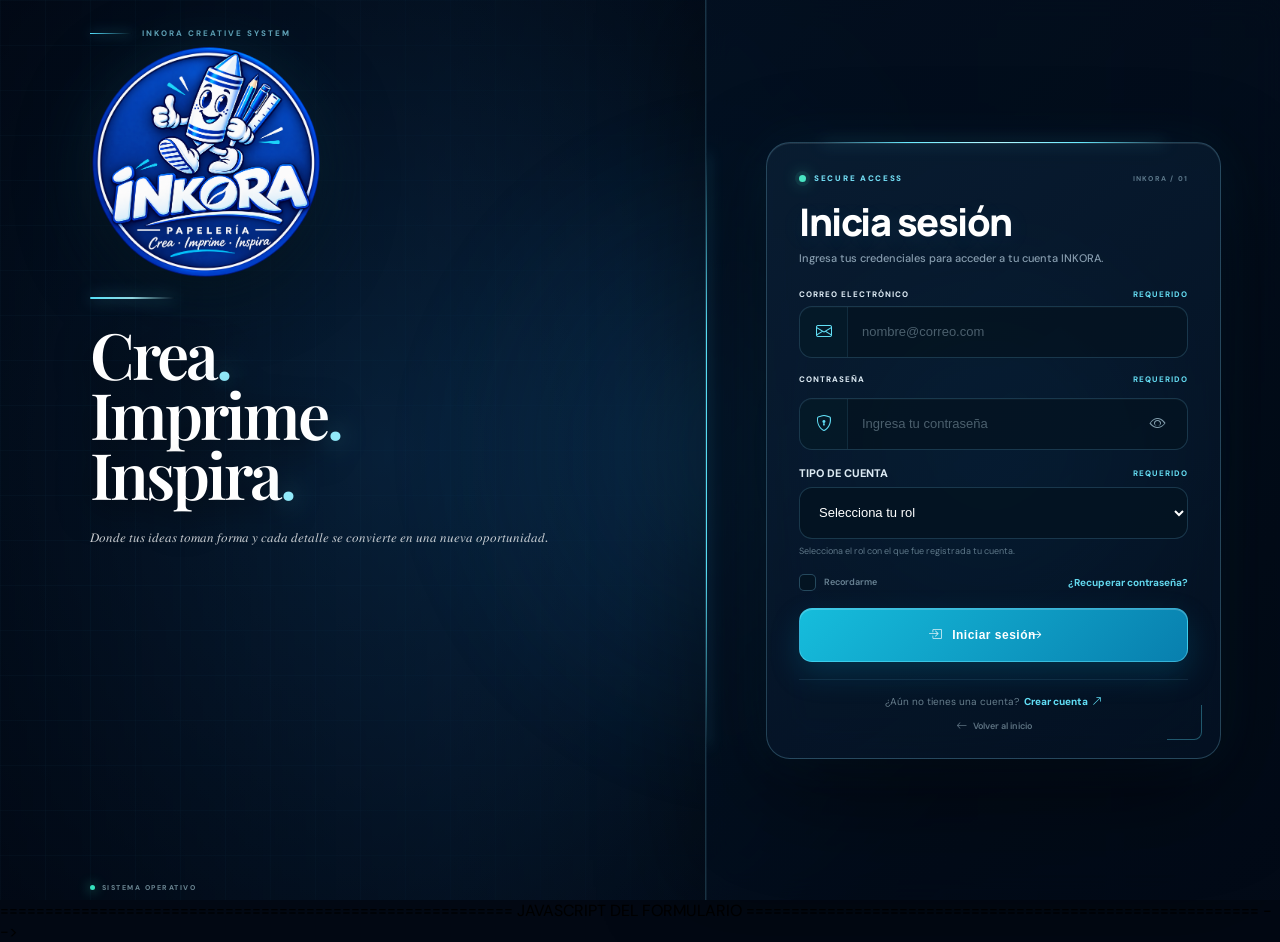
<file: Vistas/Account/Login.html>
<!DOCTYPE html>

<html lang="es">

<head>

    <meta charset="utf-8" />

    <meta name="viewport" content="width=device-width, initial-scale=1.0" />

    <title>INKORA | Iniciar sesión</title>

    <link rel="stylesheet" href="https://cdn.jsdelivr.net/npm/bootstrap-icons@1.11.3/font/bootstrap-icons.min.css" />

    <link rel="stylesheet" href="../../Assets/css/login.css" />



    <style>
        .login-card {

            width: 100%;
            max-width: 455px;

            padding: 30px 32px 25px;

            border-radius: 24px;

        }



        .login-header {

            margin-bottom: 22px;

        }

        .login-header h1 {

            margin-top: 6px;

            font-size: 38px;

            font-weight: 900;

            letter-spacing: -1.5px;

        }

        .login-header p {

            margin-top: 8px;

            line-height: 1.55;

        }




        .login-success {

            display: flex;

            align-items: center;

            gap: 10px;

            margin-bottom: 18px;

            padding: 12px 14px;

            border-radius: 12px;

            background: rgba(34, 197, 94, .10);

            border: 1px solid rgba(34, 197, 94, .25);

            color: #bbf7d0;

            font-size: 12px;

        }




        .login-error {

            margin-bottom: 18px;

            padding: 12px 14px;

            border-radius: 12px;

            background: rgba(239, 68, 68, .10);

            border: 1px solid rgba(239, 68, 68, .25);

            color: #fecaca;

            font-size: 12px;

        }

        .login-error ul {

            margin: 0;

            padding-left: 18px;

        }




        .form-group {

            margin-bottom: 16px;

        }


        .form-group>label,
        .password-label-row label {

            display: flex;

            justify-content: space-between;

            align-items: center;

            width: 100%;

            margin-bottom: 7px;

            color: #dceaf3;

            font-size: 11px;

            font-weight: 800;

            letter-spacing: .3px;

        }


        .form-group>label span,
        .password-label-row label span {

            color: #63d9ef;

            font-size: 8px;

            font-weight: 800;

            letter-spacing: 1px;

        }




        .input-wrapper {

            position: relative;

            width: 100%;

            height: 52px;

            display: flex;

            align-items: center;

            overflow: hidden;

            border: 1px solid rgba(125, 211, 252, .19);

            border-radius: 13px;

            background: rgba(4, 20, 34, .82);

            transition: all .25s ease;

        }


        .input-wrapper:hover {

            border-color: rgba(125, 211, 252, .35);

        }


        .input-wrapper:focus-within {

            border-color: #31d8f5;

            box-shadow:
                0 0 0 3px rgba(49, 216, 245, .08),
                0 0 25px rgba(49, 216, 245, .07);

        }




        .input-icon-box {

            width: 48px;

            min-width: 48px;

            height: 100%;

            display: flex;

            align-items: center;

            justify-content: center;

            color: #62dff6;

            font-size: 16px;

            border-right: 1px solid rgba(125, 211, 252, .10);

            background: rgba(34, 211, 238, .025);

        }




        .input-content {

            flex: 1;

            height: 100%;

            display: flex;

            align-items: center;

        }


        .inkora-input {

            width: 100%;

            height: 100%;

            border: 0;

            outline: none;

            padding: 0 14px;

            background: transparent;

            color: #ffffff;

            font-family: "Inter", sans-serif;

            font-size: 13px;

            font-weight: 500;

        }


        .inkora-input::placeholder {

            color: rgba(174, 199, 211, .42);

        }




        .password-button {

            width: 48px;

            height: 100%;

            display: flex;

            align-items: center;

            justify-content: center;

            border: 0;

            background: transparent;

            color: #7f9baa;

            cursor: pointer;

            transition: .2s;

        }


        .password-button:hover {

            color: #61e1f7;

        }


        .password-button i {

            font-size: 16px;

        }



        .field-error {

            display: block;

            margin-top: 5px;

            color: #ff8e9f;

            font-size: 9px;

            font-weight: 600;

        }




        .role-box {

            margin-top: 4px;

            margin-bottom: 16px;

        }


        .role-box>label {

            display: flex;

            align-items: center;

            justify-content: space-between;

            margin-bottom: 7px;

            color: #dceaf3;

            font-size: 11px;

            font-weight: 800;

        }


        .role-box>label span:last-child {

            color: #63d9ef;

            font-size: 8px;

            letter-spacing: 1px;

        }


        .role-select {

            width: 100%;

            height: 52px;

            padding: 0 15px;

            border: 1px solid rgba(125, 211, 252, .19);

            border-radius: 13px;

            outline: none;

            background: rgba(4, 20, 34, .88);

            color: #ffffff;

            font-family: "Inter", sans-serif;

            font-size: 13px;

            font-weight: 500;

            cursor: pointer;

            transition: .25s;

        }


        .role-select:hover {

            border-color: rgba(125, 211, 252, .35);

        }


        .role-select:focus {

            border-color: #31d8f5;

            box-shadow: 0 0 0 3px rgba(49, 216, 245, .08);

        }


        .role-select option {

            background: #071b2d;

            color: white;

        }


        .role-help {

            display: block;

            margin-top: 6px;

            color: rgba(154, 184, 198, .60);

            font-size: 9px;

            line-height: 1.4;

        }



        .login-options {

            display: flex;

            align-items: center;

            justify-content: space-between;

            gap: 10px;

            margin-top: 2px;

            margin-bottom: 17px;

        }


        .remember-option {

            display: flex;

            align-items: center;

            gap: 8px;

            cursor: pointer;

            color: #a9beca;

            font-size: 10px;

            user-select: none;

        }


        .remember-checkbox {

            position: absolute;

            opacity: 0;

            pointer-events: none;

        }


        .custom-check {

            width: 17px;

            height: 17px;

            min-width: 17px;

            display: flex;

            align-items: center;

            justify-content: center;

            border: 1px solid rgba(125, 211, 252, .28);

            border-radius: 5px;

            background: rgba(4, 20, 34, .85);

            transition: .2s;

        }


        .custom-check i {

            display: none;

            color: #06141f;

            font-size: 11px;

            font-weight: 900;

        }


        .remember-checkbox:checked+.custom-check {

            border-color: #45dff8;

            background: #45dff8;

            box-shadow: 0 0 12px rgba(69, 223, 248, .20);

        }


        .remember-checkbox:checked+.custom-check i {

            display: block;

        }


        .remember-text {

            white-space: nowrap;

        }




        .forgot-password {

            color: #63d9ef;

            text-decoration: none;

            font-size: 10px;

            font-weight: 700;

            transition: .2s;

        }


        .forgot-password:hover {

            color: #ffffff;

            text-decoration: none;

        }




        .login-submit {

            position: relative;

            width: 100%;

            height: 54px;

            display: flex;

            align-items: center;

            justify-content: center;

            gap: 10px;

            overflow: hidden;

            border: 1px solid rgba(108, 229, 255, .45);

            border-radius: 13px;

            background:
                linear-gradient(135deg,
                    #16bddc,
                    #087fae);

            color: #ffffff;

            font-family: "Inter", sans-serif;

            font-size: 12px;

            font-weight: 900;

            letter-spacing: .5px;

            cursor: pointer;

            box-shadow:
                0 12px 30px rgba(0, 145, 190, .22),
                inset 0 1px 0 rgba(255, 255, 255, .20);

            transition: all .25s ease;

        }


        .login-submit::before {

            content: "";

            position: absolute;

            inset: 0;

            background:
                linear-gradient(100deg,
                    transparent 20%,
                    rgba(255, 255, 255, .16) 50%,
                    transparent 80%);

            transform: translateX(-100%);

            transition: .55s;

        }


        .login-submit:hover {

            transform: translateY(-2px);

            border-color: rgba(150, 240, 255, .75);

            box-shadow:
                0 16px 35px rgba(0, 145, 190, .32),
                0 0 25px rgba(49, 216, 245, .12);

        }


        .login-submit:hover::before {

            transform: translateX(100%);

        }


        .login-submit:active {

            transform: translateY(0);

        }


        .button-icon,
        .button-text,
        .button-arrow {

            position: relative;

            z-index: 2;

        }


        .button-icon {

            display: flex;

            align-items: center;

            justify-content: center;

            font-size: 14px;

        }


        .button-arrow {

            display: flex;

            align-items: center;

            justify-content: center;

            font-size: 13px;

        }




        .register-link {

            display: flex;

            align-items: center;

            justify-content: center;

            flex-wrap: wrap;

            gap: 5px;

            margin-top: 17px;

            padding-top: 15px;

            border-top: 1px solid rgba(125, 211, 252, .10);

            color: rgba(166, 193, 205, .62);

            font-size: 10px;

        }


        .register-link a {

            display: inline-flex;

            align-items: center;

            gap: 4px;

            color: #62dff6;

            text-decoration: none;

            font-weight: 800;

            transition: .2s;

        }


        .register-link a:hover {

            color: #ffffff;

        }




        .back-home {

            display: flex;

            align-items: center;

            justify-content: center;

            gap: 6px;

            margin-top: 11px;

            color: rgba(166, 193, 205, .55);

            text-decoration: none;

            font-size: 9px;

            font-weight: 600;

            transition: .2s;

        }


        .back-home:hover {

            color: #62dff6;

        }


        .back-home i {

            font-size: 11px;

        }



        .login-footer {

            margin-top: 13px;

            padding-top: 11px;

            border-top: 1px solid rgba(125, 211, 252, .07);

        }




        @media (max-width: 650px) {

            .login-card {

                max-width: 100%;

                padding: 26px 20px 22px;

            }

            .login-header h1 {

                font-size: 32px;

            }

        }


        @media (max-width: 430px) {

            .login-card {

                padding: 23px 17px 20px;

                border-radius: 20px;

            }

            .login-header h1 {

                font-size: 29px;

            }

            .input-wrapper,
            .role-select {

                height: 49px;

            }

            .login-submit {

                height: 51px;

            }

            .login-options {

                align-items: flex-start;

                flex-direction: column;

            }

        }
    </style>

</head>


<body>




    <div class="login-background">

        <video class="login-video" autoplay muted loop playsinline>

            <source src="../../Assets/videos/inkora.mp4" type="video/mp4" />

        </video>

    </div>


    <div class="login-overlay"></div>




    <main class="login-page">




        <section class="brand-panel">


            <div class="technical-label">

                <span class="technical-line"></span>

                <span>
                    INKORA CREATIVE SYSTEM
                </span>

            </div>


            <div class="brand-logo">

                <img src="../../Assets/img/logo-inkora.png" alt="Papelería INKORA" />

            </div>


            <div class="brand-line"></div>


            <div class="brand-content">

                <h2>

                    Crea<span>.</span><br />

                    Imprime<span>.</span><br />

                    Inspira<span>.</span>

                </h2>


                <p>

                    𝐷𝑜𝑛𝑑𝑒 𝑡𝑢𝑠 𝑖𝑑𝑒𝑎𝑠 𝑡𝑜𝑚𝑎𝑛 𝑓𝑜𝑟𝑚𝑎 𝑦 𝑐𝑎𝑑𝑎 𝑑𝑒𝑡𝑎𝑙𝑙𝑒
                    𝑠𝑒 𝑐𝑜𝑛𝑣𝑖𝑒𝑟𝑡𝑒 𝑒𝑛 𝑢𝑛𝑎 𝑛𝑢𝑒𝑣𝑎 𝑜𝑝𝑜𝑟𝑡𝑢𝑛𝑖𝑑𝑎𝑑.

                </p>

            </div>


            <div class="brand-status">

                <span class="status-light"></span>

                SISTEMA OPERATIVO

            </div>


        </section>




        <section class="login-form-area">


            <div class="login-card">




                <div class="access-header">

                    <div class="access-code">

                        <span class="access-dot"></span>

                        SECURE ACCESS

                    </div>

                    <span class="access-version">
                        INKORA / 01
                    </span>

                </div>


                <div class="login-header">


                    <h1>
                        Inicia sesión
                    </h1>

                    <p>
                        Ingresa tus credenciales para acceder
                        a tu cuenta INKORA.
                    </p>

                </div>

                <form id="loginForm" action="#" method="post" onsubmit="return false;">



                    <div class="form-group">


                        <label for="Correo">

                            <span style="color:#dceaf3;">
                                Correo electrónico
                            </span>

                            <span>
                                REQUERIDO
                            </span>

                        </label>


                        <div class="input-wrapper">


                            <div class="input-icon-box">

                                <i class="bi bi-envelope"></i>

                            </div>


                            <div class="input-content">

                                <input id="Correo" name="Correo" class="inkora-input" type="email" autocomplete="email"
                                    placeholder="nombre@correo.com" />

                            </div>


                        </div>


                    </div>




                    <div class="form-group">


                        <div class="password-label-row">


                            <label for="loginPassword">

                                <span style="color:#dceaf3;">
                                    Contraseña
                                </span>

                                <span>
                                    REQUERIDO
                                </span>

                            </label>


                        </div>


                        <div class="input-wrapper">


                            <div class="input-icon-box">

                                <i class="bi bi-shield-lock"></i>

                            </div>


                            <div class="input-content">

                                <input name="Contrasena" class="inkora-input" type="password" id="loginPassword"
                                    autocomplete="current-password" placeholder="Ingresa tu contraseña" />

                            </div>


                            <button type="button" id="togglePassword" class="password-button"
                                aria-label="Mostrar contraseña">

                                <i class="bi bi-eye" id="passwordIcon"></i>

                            </button>


                        </div>


                    </div>




                    <div class="role-box">


                        <label for="roleSelect">

                            <span>
                                TIPO DE CUENTA
                            </span>

                            <span>
                                REQUERIDO
                            </span>

                        </label>


                        <select id="roleSelect" name="IdRol" class="role-select">


                            <option value="">
                                Selecciona tu rol
                            </option>


                            <option value="1">
                                Administrador
                            </option>

                            <option value="2">
                                Proveedor
                            </option>

                            <option value="3">
                                Vendedor
                            </option>

                            <option value="4">
                                Usuario
                            </option>


                        </select>


                        <span id="roleHelp" class="role-help">

                            Selecciona el rol con el que fue registrada tu cuenta.

                        </span>


                    </div>




                    <div class="login-options">


                        <label class="remember-option">


                            <input type="checkbox" name="Recordarme" class="remember-checkbox" />


                            <span class="custom-check">

                                <i class="bi bi-check"></i>

                            </span>


                            <span class="remember-text">

                                Recordarme

                            </span>


                        </label>


                        <a href="#" class="forgot-password">

                            ¿Recuperar contraseña?

                        </a>


                    </div>




                    <button type="submit" class="login-submit">


                        <span class="button-icon">

                            <i class="bi bi-box-arrow-in-right"></i>

                        </span>


                        <span class="button-text">

                            Iniciar sesión

                        </span>


                        <span class="button-arrow">

                            <i class="bi bi-arrow-right"></i>

                        </span>


                    </button>


                </form>




                <div class="register-link">


                    <span>

                        ¿Aún no tienes una cuenta?

                    </span>


                    <a href="#">

                        Crear cuenta

                        <i class="bi bi-arrow-up-right"></i>

                    </a>


                </div>




                <a href="#" class="back-home">

                    <i class="bi bi-arrow-left"></i>

                    Volver al inicio

                </a>





        </section>


    </main>


    =========================================================
    JAVASCRIPT DEL FORMULARIO
    ========================================================= -->

    <script>


        /* =====================================================
           MOSTRAR / OCULTAR CONTRASEÑA
           ===================================================== */

        const password =
            document.getElementById("loginPassword");


        const toggle =
            document.getElementById("togglePassword");


        const icon =
            document.getElementById("passwordIcon");


        if (toggle && password && icon) {


            toggle.addEventListener("click", function () {


                if (password.type === "password") {


                    password.type = "text";


                    icon.classList.remove("bi-eye");

                    icon.classList.add("bi-eye-slash");


                    toggle.setAttribute(
                        "aria-label",
                        "Ocultar contraseña"
                    );


                }

                else {


                    password.type = "password";


                    icon.classList.remove("bi-eye-slash");

                    icon.classList.add("bi-eye");


                    toggle.setAttribute(
                        "aria-label",
                        "Mostrar contraseña"
                    );


                }


            });

        }




        const roleSelect =
            document.getElementById("roleSelect");


        const roleHelp =
            document.getElementById("roleHelp");


        if (roleSelect && roleHelp) {


            roleSelect.addEventListener(
                "change",
                function () {


                    const selected =
                        roleSelect.options[
                        roleSelect.selectedIndex
                        ];


                    const role =
                        selected
                            ? selected.text.trim().toLowerCase()
                            : "";


                    if (role === "proveedor") {


                        roleHelp.textContent =
                            "Accederás al dashboard correspondiente a tu proveedor.";


                    }

                    else if (role === "administrador") {


                        roleHelp.textContent =
                            "Accederás al panel administrativo de INKORA.";


                    }

                    else if (role === "vendedor") {


                        roleHelp.textContent =
                            "Accederás al área de gestión de ventas.";


                    }

                    else if (
                        role === "usuario" ||
                        role === "cliente"
                    ) {


                        roleHelp.textContent =
                            "Accederás al área principal de INKORA.";


                    }

                    else {


                        roleHelp.textContent =
                            "Selecciona el rol con el que fue registrada tu cuenta.";

                    }


                }
            );

        }


    </script>


</body>

</html>
</file>
<file: Assets/css/login.css>
﻿
@import url('https://fonts.googleapis.com/css2?family=DM+Sans:wght@400;500;600;700&family=Manrope:wght@400;500;600;700;800&family=Playfair+Display:wght@500;600;700&display=swap');
/*importacion de fuentes de google fonts*/
* {
    margin: 0;
    padding: 0;
    box-sizing: border-box;
}

html,
body {
    width: 100%;
    height: 100%;
}

body {
    overflow: hidden;
    font-family: "DM Sans", Arial, sans-serif;
    background: #020813;
}


.login-background {  /*fondo principal */
    position: fixed; 
    inset: 0; /*coloca elemento en todas las direcciones*/
    z-index: 0; /*coloca el elemento detras de todos los elementos*/
    overflow: hidden; /*oculta el contenido que se desborda del elemento*/
    background: radial-gradient( circle at 30% 50%, #0a3155, #020813 65% ); 
}

.login-video { /*video de fondo*/
    position: absolute;
    inset: 0;
    width: 100%;
    height: 100%;
    object-fit: cover; /*el video se ajusta al tamaño del contenedor*/
    object-position: center;
    filter: brightness(.48) contrast(1.12) saturate(1.18) blur(.15px); /*aplica filtros al video como brillo, contraste, saturación y desenfoque*/
    transform: scale(1.025); /*escala el video ligeramente para cubrir todo el contenedor*/
}



.login-overlay { /*crear capas transparentes, luces y detalles decorativos.*/
    position: fixed;
    inset: 0;
    z-index: 1;
    pointer-events: none; /*evita que el elemento reciba eventos del mouse*/
    background: linear-gradient( 90deg, rgba(1,8,20,.72) 0%, rgba(2,14,31,.43) 35%, rgba(1,8,20,.20) 63%, rgba(1,8,20,.48) 100% ); /*aplica un degradado lineal de izquierda a derecha con diferentes niveles de opacidad*/
    backdrop-filter: saturate(.92);
}

.login-page::before { /*efecto de luz ambiental en el lado derecho de la pantalla*/
    content: ""; 
    position: fixed;
    z-index: 2;
    width: 700px;
    height: 700px;
    right: 170px;
    top: 50%;
    transform: translateY(-50%);
    border-radius: 50%;
    background: radial-gradient( circle, rgba(31,157,224,.17) 0%, rgba(18,111,181,.09) 32%, transparent 70% );
    filter: blur(30px);
    pointer-events: none;
    animation: ambientLight 7s ease-in-out infinite; /*aplica una animación de luz ambiental que cambia la opacidad y el tamaño del elemento de forma cíclica*/
}

@keyframes ambientLight { /*define la animación de luz ambiental*/

    0%, 100% { /*inicio y fin de la animación*/
        opacity: .65; 
        transform: translateY(-50%) scale(1); /*el elemento se mantiene en su posición original y tamaño*/
    }

    50% { /*mitad de la animación*/
        opacity: 1;
        transform: translateY(-50%) scale(1.12);
    }
}

.login-page::after {
    content: "";
    position: fixed;
    inset: 0;
    z-index: 2;
    pointer-events: none;
    opacity: .075;
    background-image: linear-gradient( rgba(104,213,255,.4) 1px, transparent 1px ), linear-gradient( 90deg, rgba(104,213,255,.4) 1px, transparent 1px );
    background-size: 45px 45px;
    mask-image: linear-gradient( 90deg, black 0%, transparent 75% );
}

.login-page {
    position: relative;
    z-index: 3;
    width: 100%;
    height: 100vh;
    display: grid;
    grid-template-columns: minmax(0, 1fr) 575px;
}

.brand-panel {
    position: relative;
    height: 100vh;
    padding: 28px clamp(55px, 7vw, 110px) 30px;
    color: white;
    overflow: hidden;
}

.technical-label {
    display: flex;
    align-items: center;
    gap: 10px;
    color: rgba(137,225,248,.75);
    font-size: 8px;
    font-weight: 800;
    letter-spacing: 2px;
    text-transform: uppercase;
}

.technical-line {
    width: 42px;
    height: 1px;
    background: linear-gradient( 90deg, #55e2ff, transparent );
    box-shadow: 0 0 12px rgba(72,219,255,.8);
}


/* =========================================================
   LOGO
   ========================================================= */

.brand-logo {
    position: relative;
    z-index: 5;
    width: 335px;
    max-width: 45%;
    margin-top: 4px;
}

    .brand-logo img {
        display: block;
        width: 100%;
        filter: drop-shadow( 0 15px 35px rgba(0,0,0,.65) ) drop-shadow( 0 0 20px rgba(31,159,226,.16) );
    }


/* =========================================================
   LINEA
   ========================================================= */

.brand-line {
    width: 85px;
    height: 2px;
    margin-top: 18px;
    margin-bottom: 25px;
    border-radius: 50px;
    background: linear-gradient( 90deg, #57e8ff, #a8f5ff, transparent );
    box-shadow: 0 0 15px rgba(83,225,255,.65);
}


/* =========================================================
   TITULO IZQUIERDO
   ========================================================= */

.brand-content {
    position: relative;
    z-index: 5;
    max-width: 610px;
}

    .brand-content h2 {
        font-family: "Playfair Display", Georgia, serif;
        font-size: clamp(55px, 5vw, 82px);
        line-height: .94;
        font-weight: 600;
        letter-spacing: -3px;
        color: white;
        text-shadow: 0 8px 35px rgba(0,0,0,.65);
    }

        .brand-content h2 span {
            color: #91eafa;
            text-shadow: 0 0 25px rgba(91,225,255,.55);
        }

    .brand-content p {
        max-width: 570px;
        margin-top: 23px;
        color: rgba(255,255,255,.78);
        font-size: 13px;
        line-height: 1.75;
        font-weight: 500;
    }


/* =========================================================
   CARDS INFERIORES
   ========================================================= */

.brand-features {
    position: absolute;
    left: clamp(55px, 7vw, 110px);
    right: 35px;
    bottom: 27px;
    display: flex;
    gap: 12px;
    z-index: 8;
}

.feature-card {
    flex: 1;
    min-height: 69px;
    display: flex;
    align-items: center;
    gap: 11px;
    padding: 10px 13px;
    border: 1px solid rgba(137,221,244,.18);
    border-radius: 14px;
    background: rgba(2,20,39,.43);
    backdrop-filter: blur(16px);
    -webkit-backdrop-filter: blur(16px);
    box-shadow: inset 0 1px rgba(255,255,255,.05), 0 15px 40px rgba(0,0,0,.25);
}

.feature-icon {
    width: 40px;
    height: 40px;
    flex: 0 0 40px;
    display: flex;
    align-items: center;
    justify-content: center;
    border: 1px solid rgba(89,220,250,.32);
    border-radius: 10px;
    color: #82e7fb;
    background: rgba(44,164,210,.09);
    box-shadow: inset 0 0 15px rgba(75,215,247,.05);
}

.feature-text {
    display: flex;
    flex-direction: column;
    gap: 3px;
}

    .feature-text strong {
        color: white;
        font-size: 12px;
        font-weight: 800;
    }

    .feature-text span {
        color: rgba(255,255,255,.46);
        font-size: 8px;
        font-weight: 600;
    }


/* =========================================================
   STATUS
   ========================================================= */

.brand-status {
    position: absolute;
    left: clamp(55px, 7vw, 110px);
    bottom: 8px;
    display: flex;
    align-items: center;
    gap: 7px;
    color: rgba(191,232,242,.55);
    font-size: 7px;
    font-weight: 800;
    letter-spacing: 1.5px;
}

.status-light {
    width: 5px;
    height: 5px;
    border-radius: 50%;
    background: #36e2bd;
    box-shadow: 0 0 12px rgba(54,226,189,.9);
}


/* =========================================================
   PANEL LOGIN
   ========================================================= */

.login-form-area {
    position: relative;
    z-index: 10;
    height: 100vh;
    display: flex;
    align-items: center;
    justify-content: center;
    padding: 35px 45px;
    overflow: hidden;
    background: linear-gradient( 135deg, rgba(3,17,34,.79), rgba(3,12,26,.63) );
    border-left: 1px solid rgba(126,220,248,.18);
    box-shadow: -25px 0 80px rgba(0,0,0,.28), inset 1px 0 rgba(128,225,250,.08);
    backdrop-filter: blur(14px);
    -webkit-backdrop-filter: blur(14px);
}


    /* =========================================================
   LUZ EN EL PANEL
   ========================================================= */

    .login-form-area::before {
        content: "";
        position: absolute;
        width: 480px;
        height: 480px;
        top: 50%;
        left: 50%;
        transform: translate(-50%, -50%);
        border-radius: 50%;
        background: radial-gradient( circle, rgba(18,160,230,.14), transparent 67% );
        filter: blur(20px);
        pointer-events: none;
        animation: panelGlow 5s ease-in-out infinite;
    }

@keyframes panelGlow {

    0%, 100% {
        opacity: .6;
    }

    50% {
        opacity: 1;
    }
}


/* =========================================================
   LINEA LUMINOSA LATERAL
   ========================================================= */

.login-form-area::after {
    content: "";
    position: absolute;
    left: 0;
    top: 17%;
    width: 1px;
    height: 66%;
    background: linear-gradient( transparent, #5ae8ff 30%, #5ae8ff 70%, transparent );
    box-shadow: 0 0 14px rgba(83,225,255,.8);
}


/* =========================================================
   TARJETA PRINCIPAL
   ========================================================= */

.login-card {
    position: relative;
    z-index: 5;
    width: 100%;
    max-width: 440px;
    padding: 30px 30px 25px;
    border: 1px solid rgba(133,211,239,.25);
    border-radius: 27px;
    background: linear-gradient( 145deg, rgba(10,31,52,.84), rgba(4,19,36,.72) );
    backdrop-filter: blur(26px) saturate(135%);
    -webkit-backdrop-filter: blur(26px) saturate(135%);
    box-shadow: 0 35px 100px rgba(0,0,0,.48), 0 0 55px rgba(22,153,212,.09), inset 0 1px rgba(255,255,255,.09);
    animation: loginCardIn .8s cubic-bezier(.2,.75,.2,1) both;
}

@keyframes loginCardIn {

    from {
        opacity: 0;
        transform: translateY(25px) scale(.97);
    }

    to {
        opacity: 1;
        transform: translateY(0) scale(1);
    }
}


/* =========================================================
   BORDE LUMINOSO SUPERIOR
   ========================================================= */

.login-card::before {
    content: "";
    position: absolute;
    top: -1px;
    left: 12%;
    width: 76%;
    height: 1px;
    background: linear-gradient( 90deg, transparent, #67eaff, #b4f7ff, #67eaff, transparent );
    box-shadow: 0 0 15px rgba(90,225,255,.75);
}


/* =========================================================
   ESQUINAS DECORATIVAS
   ========================================================= */

.login-card::after {
    content: "";
    position: absolute;
    right: 18px;
    bottom: 18px;
    width: 34px;
    height: 34px;
    border-right: 1px solid rgba(90,224,251,.35);
    border-bottom: 1px solid rgba(90,224,251,.35);
    border-radius: 0 0 8px 0;
    pointer-events: none;
}


/* =========================================================
   ACCESS HEADER
   ========================================================= */

.access-header {
    display: flex;
    align-items: center;
    justify-content: space-between;
    margin-bottom: 19px;
}

.access-code {
    display: flex;
    align-items: center;
    gap: 8px;
    color: #71dbf1;
    font-size: 8px;
    font-weight: 900;
    letter-spacing: 1.7px;
}

.access-dot {
    width: 7px;
    height: 7px;
    border-radius: 50%;
    background: #49e5c3;
    box-shadow: 0 0 0 4px rgba(73,229,195,.08), 0 0 15px rgba(73,229,195,.75);
    animation: statusPulse 2.3s ease-in-out infinite;
}

@keyframes statusPulse { 

    0%, 100% {
        opacity: 1;
        transform: scale(1);
    }

    50% {
        opacity: .5;
        transform: scale(.75);
    }
}

.access-version {
    color: rgba(159,194,213,.56);
    font-size: 7px;
    font-weight: 800;
    letter-spacing: 1.2px;
}


/* =========================================================
   TITULO
   ========================================================= */

.login-header h1 {
    color: #ffffff;
    font-family: "Manrope", sans-serif;
    font-size: 40px;
    line-height: 1.05;
    font-weight: 800;
    letter-spacing: -2px;
    text-shadow: 0 4px 25px rgba(85,209,244,.10);
}

.login-header p {
    max-width: 390px;
    margin-top: 11px;
    color: rgba(184,208,224,.72);
    font-size: 11px;
    line-height: 1.7;
    font-weight: 500;
}


/* =========================================================
   LINEA
   ========================================================= */

.header-line {
    position: relative;
    width: 100%;
    height: 1px;
    margin: 19px 0 20px;
    background: rgba(147,192,211,.12);
}

    .header-line span {
        position: absolute;
        left: 0;
        top: -1px;
        width: 70px;
        height: 2px;
        background: linear-gradient( 90deg, #58e7ff, transparent );
        box-shadow: 0 0 14px rgba(88,231,255,.8);
    }


/* =========================================================
   FORM GROUP
   ========================================================= */

.form-group {
    margin-bottom: 16px;
}

    .form-group > label,
    .password-label-row label {
        display: flex;
        align-items: center;
        justify-content: space-between;
        margin-bottom: 7px;
        color: #d4e6f1;
        font-size: 9px;
        font-weight: 900;
        letter-spacing: .8px;
        text-transform: uppercase;
    }

        .form-group > label span,
        .password-label-row label span {
            color: rgba(134,170,190,.56);
            font-size: 7px;
            letter-spacing: 1px;
        }


/* =========================================================
   PASSWORD ROW
   ========================================================= */

.password-label-row {
    display: flex;
    align-items: center;
    justify-content: space-between;
    margin-bottom: 7px;
}

    .password-label-row label {
        margin-bottom: 0;
    }

.forgot-password {
    color: #62cfee;
    font-size: 8px;
    font-weight: 800;
    text-decoration: none;
    transition: .2s ease;
}

    .forgot-password:hover {
        color: #b0f3ff;
        text-shadow: 0 0 10px rgba(94,222,249,.4);
    }


/* =========================================================
   INPUT
   ========================================================= */

.input-wrapper {
    position: relative;
    width: 100%;
    height: 54px;
    display: flex;
    align-items: center;
    border: 1px solid rgba(129,184,209,.19);
    border-radius: 13px;
    background: rgba(0,10,23,.40);
    box-shadow: inset 0 1px rgba(255,255,255,.025);
    transition: border-color .25s ease, background .25s ease, box-shadow .25s ease, transform .25s ease;
}

    .input-wrapper:hover {
        border-color: rgba(104,203,235,.34);
        background: rgba(4,21,39,.52);
    }

    .input-wrapper:focus-within {
        border-color: rgba(81,213,247,.72);
        background: rgba(2,18,34,.72);
        box-shadow: 0 0 0 3px rgba(64,201,238,.07), 0 0 25px rgba(46,175,220,.10), inset 0 1px rgba(255,255,255,.04);
        transform: translateY(-1px);
    }


/* =========================================================
   ICONO INPUT
   ========================================================= */

.input-icon-box {
    width: 48px;
    height: 100%;
    flex: 0 0 48px;
    display: flex;
    align-items: center;
    justify-content: center;
    color: #7596aa;
    font-size: 15px;
    border-right: 1px solid rgba(129,184,209,.10);
    transition: .25s ease;
}

.input-wrapper:focus-within .input-icon-box {
    color: #65dcf7;
    border-color: rgba(101,220,247,.17);
    text-shadow: 0 0 12px rgba(101,220,247,.5);
}


/* =========================================================
   INPUT TEXT
   ========================================================= */

.input-content {
    flex: 1;
    height: 100%;
    min-width: 0;
}

.inkora-input {
    width: 100%;
    height: 100%;
    padding: 0 13px;
    border: none !important;
    outline: none !important;
    background: transparent !important;
    color: #e8f8ff;
    font-family: "DM Sans", sans-serif;
    font-size: 12px;
    font-weight: 600;
}

    .inkora-input::placeholder {
        color: rgba(142,175,194,.62);
        opacity: 1;
    }


/* =========================================================
   INPUT STATE
   ========================================================= */

.input-state {
    width: 36px;
    display: flex;
    align-items: center;
    justify-content: center;
    color: rgba(148,184,201,.40);
    font-size: 11px;
}


/* =========================================================
   PASSWORD BUTTON
   ========================================================= */

.password-button {
    width: 38px;
    height: 38px;
    margin-right: 5px;
    display: flex;
    align-items: center;
    justify-content: center;
    border: none;
    border-radius: 8px;
    background: transparent;
    color: #7596aa;
    cursor: pointer;
    font-size: 14px;
    transition: .2s ease;
}

    .password-button:hover {
        color: #69ddf7;
        background: rgba(88,210,240,.08);
        box-shadow: 0 0 15px rgba(76,211,242,.08);
    }


/* =========================================================
   SELECT
   ========================================================= */

.role-select-wrapper {
    position: relative;
}

.login-select {
    appearance: none !important;
    -webkit-appearance: none !important;
    cursor: pointer;
    padding-right: 40px !important;
}

    .login-select option {
        color: #dceef7;
        background: #07182b;
    }

.select-arrow {
    width: 40px;
    display: flex;
    align-items: center;
    justify-content: center;
    color: #7698ad;
    pointer-events: none;
    font-size: 11px;
}


/* =========================================================
   ERRORES
   ========================================================= */

.field-error {
    display: block;
    margin-top: 4px;
    color: #ff8292;
    font-size: 8px;
    font-weight: 700;
}

    .field-error:empty {
        display: none;
    }


/* =========================================================
   RECORDAR
   ========================================================= */

.login-options {
    margin: 0 0 15px;
}

.remember-option {
    position: relative;
    display: flex;
    align-items: center;
    gap: 8px;
    cursor: pointer;
    user-select: none;
}

.remember-checkbox {
    position: absolute;
    opacity: 0;
}

.custom-check {
    width: 17px;
    height: 17px;
    flex: 0 0 17px;
    display: flex;
    align-items: center;
    justify-content: center;
    border: 1px solid rgba(130,180,204,.34);
    border-radius: 5px;
    background: rgba(0,10,23,.40);
    color: transparent;
    font-size: 9px;
    transition: .2s ease;
}

.remember-checkbox:checked + .custom-check {
    border-color: #4edcf8;
    background: #117db5;
    color: white;
    box-shadow: 0 0 15px rgba(50,206,243,.20);
}

.remember-text {
    color: rgba(158,188,204,.66);
    font-size: 9px;
    font-weight: 600;
}


/* =========================================================
   BOTÓN PRINCIPAL
   ========================================================= */

.login-submit {
    position: relative;
    width: 100%;
    height: 57px;
    display: flex;
    align-items: center;
    justify-content: center;
    gap: 9px;
    overflow: hidden;
    border: 1px solid rgba(143,239,255,.34);
    border-radius: 13px;
    background: linear-gradient( 110deg, #07539b, #0879bb 48%, #18a4dc );
    color: white;
    font-family: "Manrope", sans-serif;
    font-size: 11px;
    font-weight: 800;
    letter-spacing: .2px;
    cursor: pointer;
    box-shadow: 0 12px 30px rgba(0,117,190,.25), 0 0 30px rgba(16,166,220,.08);
    transition: .25s ease;
}

    .login-submit:hover {
        transform: translateY(-2px);
        box-shadow: 0 18px 42px rgba(0,126,204,.32), 0 0 30px rgba(40,195,240,.16);
        filter: brightness(1.08);
    }

    .login-submit:active {
        transform: translateY(0);
    }

    .login-submit:disabled {
        opacity: .72;
        cursor: wait;
    }


/* =========================================================
   BRILLO DEL BOTON
   ========================================================= */

.button-shine {
    position: absolute;
    top: 0;
    left: -120%;
    width: 65%;
    height: 100%;
    background: linear-gradient( 100deg, transparent, rgba(255,255,255,.20), transparent );
    transform: skewX(-20deg);
    transition: left .8s ease;
}

.login-submit:hover .button-shine {
    left: 150%;
}

.button-icon {
    position: relative;
    z-index: 2;
    opacity: .75;
}

.button-text {
    position: relative;
    z-index: 2;
}

.button-arrow {
    position: absolute;
    right: 17px;
    font-size: 17px;
}


/* =========================================================
   REGISTRO
   ========================================================= */

.register-section {
    margin-top: 17px;
}

.register-question {
    display: flex;
    justify-content: center;
    margin-bottom: 8px;
    color: rgba(155,186,202,.58);
    font-size: 9px;
    font-weight: 600;
}

.register-button {
    position: relative;
    width: 100%;
    height: 49px;
    display: flex;
    align-items: center;
    justify-content: center;
    gap: 8px;
    border: 1px solid rgba(122,190,215,.22);
    border-radius: 11px;
    background: rgba(5,24,43,.45);
    color: #72d5f1;
    text-decoration: none;
    font-size: 10px;
    font-weight: 800;
    transition: .25s ease;
    box-shadow: inset 0 1px rgba(255,255,255,.025);
}

    .register-button:hover {
        border-color: rgba(96,218,247,.52);
        background: rgba(23,102,139,.16);
        color: #b1f1ff;
        transform: translateY(-2px);
        box-shadow: 0 10px 30px rgba(27,160,208,.10), 0 0 25px rgba(62,206,241,.06);
    }

.register-icon {
    width: 27px;
    height: 27px;
    display: flex;
    align-items: center;
    justify-content: center;
    border: 1px solid rgba(92,213,242,.16);
    border-radius: 7px;
    background: rgba(53,181,220,.08);
    color: #6bdcf5;
    font-size: 12px;
}

.register-arrow {
    position: absolute;
    right: 15px;
    color: rgba(145,194,211,.62);
    font-size: 13px;
}


/* =========================================================
   VOLVER AL INICIO
   ========================================================= */

.back-home {
    width: max-content;
    margin: 13px auto 0;
    display: flex;
    align-items: center;
    justify-content: center;
    gap: 7px;
    color: rgba(157,190,205,.65);
    text-decoration: none;
    font-size: 9px;
    font-weight: 700;
    transition: .25s ease;
}

    .back-home:hover {
        color: #77e1fa;
        transform: translateX(-3px);
        text-shadow: 0 0 12px rgba(87,219,247,.35);
    }

.back-icon {
    width: 23px;
    height: 23px;
    display: flex;
    align-items: center;
    justify-content: center;
    border: 1px solid rgba(125,183,205,.20);
    border-radius: 50%;
    background: rgba(8,28,47,.45);
    font-size: 10px;
}


/* =========================================================
   SEGURIDAD
   ========================================================= */

.security-footer {
    margin-top: 16px;
    padding-top: 12px;
    border-top: 1px solid rgba(128,178,199,.10);
    display: flex;
    align-items: center;
    justify-content: center;
    gap: 9px;
    color: rgba(155,189,205,.55);
}

.security-icon {
    width: 27px;
    height: 27px;
    display: flex;
    align-items: center;
    justify-content: center;
    border: 1px solid rgba(67,218,190,.16);
    border-radius: 8px;
    background: rgba(32,184,153,.07);
    color: #53ddbd;
    font-size: 13px;
    box-shadow: 0 0 16px rgba(47,213,178,.05);
}

.security-footer div:last-child {
    display: flex;
    flex-direction: column;
    gap: 2px;
}

.security-footer strong {
    color: rgba(190,218,229,.70);
    font-size: 8px;
    font-weight: 800;
}

.security-footer span {
    color: rgba(143,177,193,.48);
    font-size: 7px;
}


/* =========================================================
   VALIDATION
   ========================================================= */

.validation-summary {
    margin-bottom: 14px;
    padding: 10px 12px;
    border: 1px solid rgba(255,105,126,.25);
    border-radius: 10px;
    background: rgba(105,16,32,.24);
    color: #ff9aaa;
    font-size: 9px;
}

.validation-title {
    display: flex;
    align-items: center;
    gap: 6px;
    margin-bottom: 4px;
    font-weight: 800;
}


/* =========================================================
   PANTALLAS GRANDES
   ========================================================= */

@media (min-width: 1500px) {

    .login-page {
        grid-template-columns: minmax(0,1fr) 610px;
    }

    .login-form-area {
        padding: 35px 60px;
    }

    .login-card {
        max-width: 455px;
    }
}


/* =========================================================
   TABLET
   ========================================================= */

@media (max-width: 1100px) {

    .login-page {
        grid-template-columns: minmax(0,1fr) 520px;
    }

    .brand-panel {
        padding-left: 55px;
    }

    .brand-features {
        left: 55px;
    }

    .brand-status {
        left: 55px;
    }
}


/* =========================================================
   TABLET PEQUEÑA
   ========================================================= */

@media (max-width: 900px) {

    html,
    body {
        overflow-y: auto;
    }

    .login-page {
        height: auto;
        min-height: 100vh;
        display: flex;
        flex-direction: column;
    }

    .brand-panel {
        height: 520px;
        min-height: 520px;
        padding: 28px 45px 110px;
    }

    .brand-logo {
        width: 280px;
    }

    .brand-features {
        left: 45px;
        right: 45px;
    }

    .brand-status {
        left: 45px;
    }

    .login-form-area {
        height: auto;
        min-height: 720px;
        padding: 55px 30px;
        border-left: none;
        border-top: 1px solid rgba(100,210,240,.18);
        border-radius: 30px 30px 0 0;
    }
}


/* =========================================================
   CELULAR
   ========================================================= */

@media (max-width: 650px) {

    .brand-panel {
        height: 490px;
        min-height: 490px;
        padding: 23px 24px 105px;
    }

    .brand-logo {
        width: 230px;
    }

    .brand-content h2 {
        font-size: 46px;
    }

    .brand-content p {
        font-size: 11px;
    }

    .brand-features {
        left: 24px;
        right: 24px;
        gap: 7px;
    }

    .feature-card {
        padding: 8px;
    }

    .feature-icon {
        width: 34px;
        height: 34px;
        flex-basis: 34px;
    }

    .feature-text strong {
        font-size: 9px;
    }

    .feature-text span {
        display: none;
    }

    .brand-status {
        left: 24px;
    }

    .login-form-area {
        padding: 40px 18px 50px;
    }

    .login-card {
        padding: 24px 19px 22px;
        border-radius: 22px;
    }

    .login-header h1 {
        font-size: 34px;
    }
}


/* =========================================================
   CELULAR MUY PEQUEÑO
   ========================================================= */

@media (max-width: 430px) {

    .brand-panel {
        height: 450px;
        min-height: 450px;
        padding: 18px;
    }

    .brand-logo {
        width: 200px;
    }

    .brand-content h2 {
        font-size: 39px;
    }

    .brand-content p {
        display: none;
    }

    .brand-features {
        left: 18px;
        right: 18px;
    }
}


/* =========================================================
   PANTALLAS BAJAS
   ========================================================= */

@media (min-width: 901px) and (max-height: 800px) {

    .brand-panel {
        padding-top: 15px;
    }

    .brand-logo {
        width: 285px;
    }

    .brand-line {
        margin-top: 13px;
        margin-bottom: 18px;
    }

    .brand-content h2 {
        font-size: 59px;
    }

    .brand-content p {
        margin-top: 13px;
    }

    .brand-features {
        bottom: 17px;
    }

    .login-card {
        padding: 22px 25px 19px;
    }

    .access-header {
        margin-bottom: 11px;
    }

    .login-header h1 {
        font-size: 35px;
    }

    .login-header p {
        margin-top: 7px;
    }

    .header-line {
        margin: 13px 0 14px;
    }

    .form-group {
        margin-bottom: 10px;
    }

    .input-wrapper {
        height: 48px;
    }

    .login-options {
        margin-bottom: 10px;
    }

    .login-submit {
        height: 51px;
    }

    .register-section {
        margin-top: 10px;
    }

    .register-button {
        height: 43px;
    }

    .back-home {
        margin-top: 8px;
    }

    .security-footer {
        margin-top: 9px;
        padding-top: 8px;
    }
    .simple-login {
        min-height: 100vh;
        position: relative;
        z-index: 5;
        display: flex;
        align-items: center;
        justify-content: center;
        padding: 30px;
    }

    .simple-login-card {
        width: 100%;
        max-width: 430px;
        background: rgba(255,255,255,.97);
        border-radius: 22px;
        padding: 38px;
        box-shadow: 0 30px 80px rgba(0,0,0,.35);
    }

    .simple-brand {
        text-align: center;
        margin-bottom: 22px;
    }

        .simple-brand img {
            width: 150px;
            max-height: 75px;
            object-fit: contain;
        }

    .login-label {
        display: block;
        color: #e30613;
        font-size: 9px;
        font-weight: 900;
        letter-spacing: 2.5px;
        margin-bottom: 9px;
    }

    .simple-login-card h1 {
        margin: 0;
        color: #161a20;
        font-family: "Manrope", sans-serif;
        font-size: 35px;
        font-weight: 900;
    }

    .login-description {
        color: #7b8491;
        font-size: 11px;
        line-height: 1.6;
        margin: 8px 0 25px;
    }

    .simple-field {
        margin-bottom: 18px;
    }

        .simple-field label {
            display: block;
            color: #313b49;
            font-size: 10px;
            font-weight: 800;
            margin-bottom: 7px;
        }

    .simple-input {
        height: 49px;
        display: flex;
        align-items: center;
        border: 1px solid #dfe4e9;
        border-radius: 9px;
        background: white;
        padding: 0 13px;
        transition: .2s;
    }

        .simple-input:focus-within {
            border-color: #e30613;
            box-shadow: 0 0 0 3px rgba(227,6,19,.08);
        }

        .simple-input > i {
            color: #9ba3ad;
            margin-right: 9px;
        }

        .simple-input input {
            flex: 1;
            border: 0;
            outline: 0;
            font-family: inherit;
            font-size: 11px;
        }

        .simple-input button {
            border: 0;
            background: transparent;
            color: #858f9c;
            cursor: pointer;
        }

    .simple-field > span {
        display: block;
        margin-top: 5px;
        color: #e30613;
        font-size: 8px;
    }

    .remember {
        display: flex;
        align-items: center;
        gap: 8px;
        color: #707b89;
        font-size: 9px;
        margin: 5px 0 20px;
    }

    .login-submit {
        width: 100%;
        height: 50px;
        border: 0;
        border-radius: 9px;
        background: linear-gradient( 90deg, #c9000c, #e30613 );
        color: white;
        font-family: inherit;
        font-size: 11px;
        font-weight: 800;
        cursor: pointer;
        display: flex;
        align-items: center;
        justify-content: center;
        gap: 10px;
        box-shadow: 0 12px 25px rgba(227,6,19,.20);
        transition: .2s;
    }

        .login-submit:hover {
            transform: translateY(-1px);
            box-shadow: 0 15px 30px rgba(227,6,19,.28);
        }

    .back-home {
        display: flex;
        justify-content: center;
        align-items: center;
        gap: 7px;
        margin-top: 20px;
        color: #7c8795;
        text-decoration: none;
        font-size: 9px;
    }

        .back-home:hover {
            color: #e30613;
        }

    .login-error {
        display: flex;
        gap: 9px;
        padding: 11px;
        margin-bottom: 18px;
        border-radius: 8px;
        background: #fff0f1;
        color: #c9000c;
        font-size: 9px;
    }

        .login-error i {
            font-size: 15px;
        }

        .login-error ul {
            padding: 0;
            margin: 0;
            list-style: none;
        }
}
</file>
